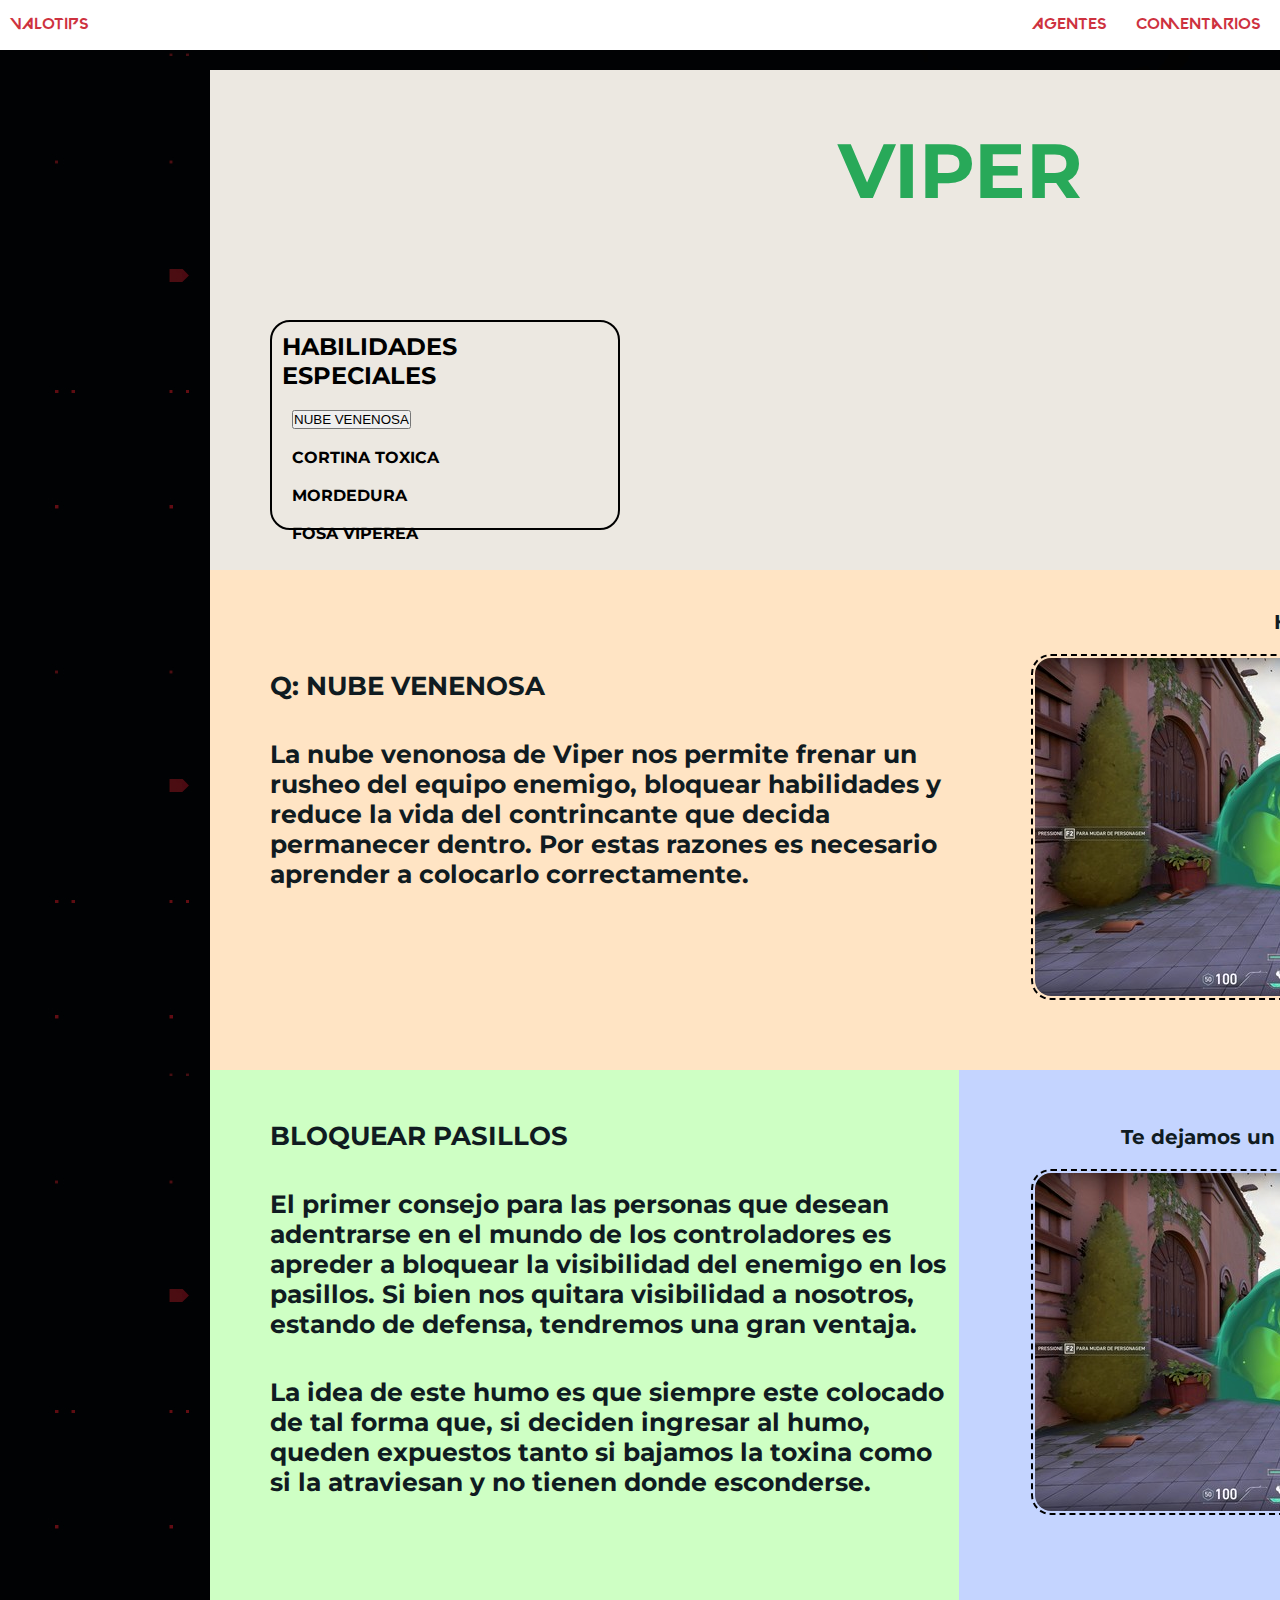
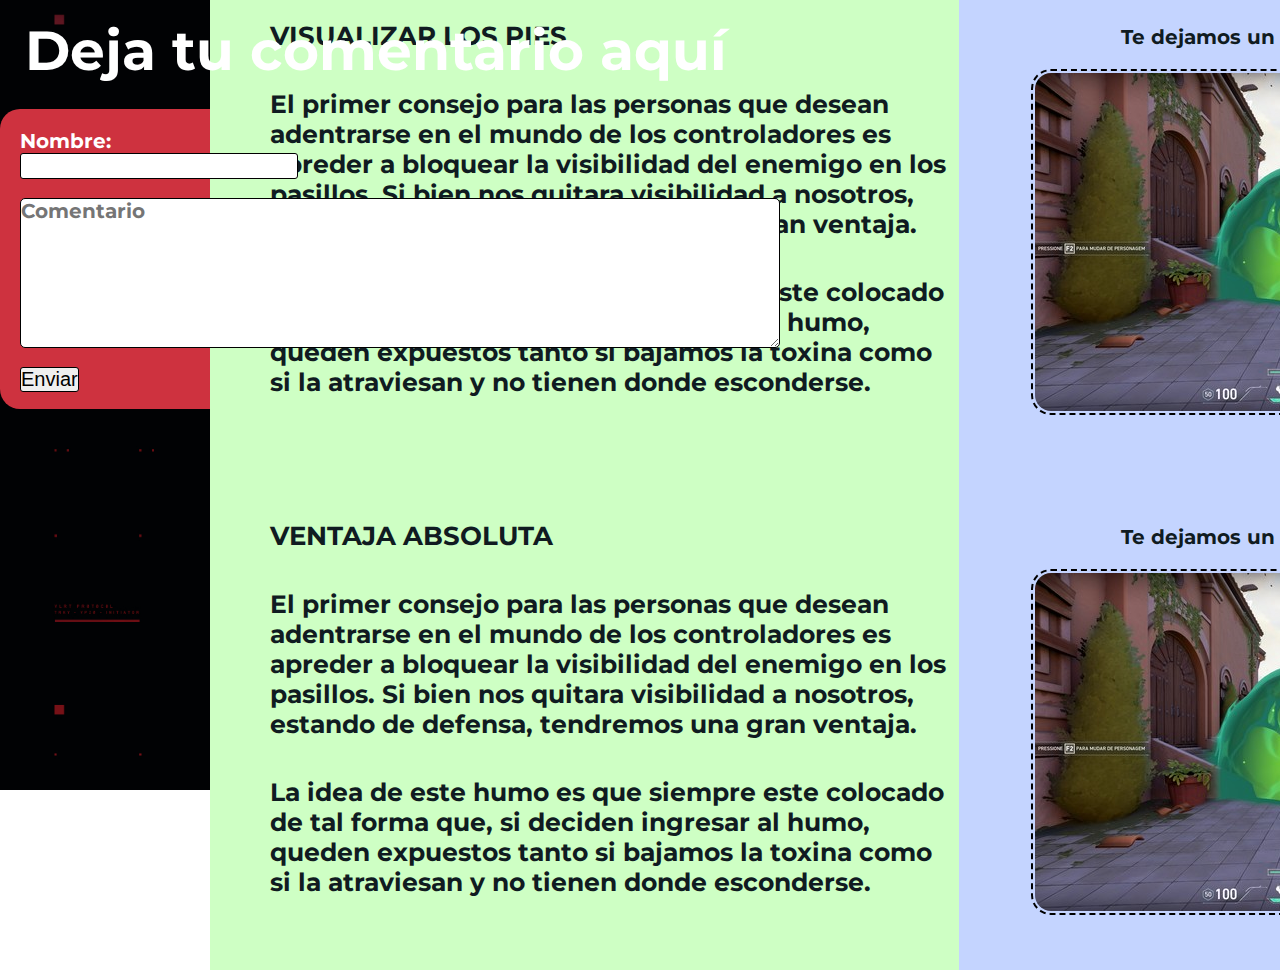
<file: personajes/viper.html>
<!DOCTYPE html>
<html lang="en">

<head>
    <meta charset="UTF-8">
    <meta http-equiv="X-UA-Compatible" content="IE=edge">
    <meta name="viewport" content="width=device-width, initial-scale=1.0">
    <title>ValoTips</title>

    <link rel="preconnect" href="https://fonts.googleapis.com">
    <link rel="preconnect" href="https://fonts.gstatic.com" crossorigin>
    <link href="https://fonts.googleapis.com/css2?family=Montserrat:wght@100;200&display=swap" rel="stylesheet">

    <link rel="stylesheet" href="../css/personajes.css">

    <!--ICONO-->
    <link rel="icon" href="">

</head>

<body>
    <!--BARRA DE NAVEGACION-->
    <header>
        <div class="logo">
            <!--LOGO IZQUIERDO-->
            <span>ValoTips</span>
        </div>
        <label for="check" class="mostrar-menu" onclick="mostrarmenu()"> &#8801 </label>

        <nav class="menu">
            <ul for="check" class="nav-links">
                <li><label onclick="sacarMenu()"><a href="../index.html#seleccionar">Agentes</a> </label></li>
                <li><label onclick="sacarMenu()"><a href="../index.html#comentario-1">Comentarios</a></label></li>
            </ul>
            <label class="esconder-menu" onclick="sacarMenu()"> &#215 </label>
        </nav>
    </header>

    <main>
        <!-- MENU PPAL -->
        <section id="banner" class="d-flex">
            <div class="container-1">
                <div class="card-banner-1">
                    <h1>VIPER</h1>
                </div>
                <div class="card-banner-2">
                    <nav class="elecciones">
                        <ul class="elecciones-menu">
                            <h2>HABILIDADES ESPECIALES</h2><br>
                            <li> <button class="botones-feos">NUBE VENENOSA</button></li><br>
                            <li><a>CORTINA TOXICA</a></li><br>
                            <li><a>MORDEDURA</a></li><br>
                            <li><a>FOSA VIPEREA</a></li><br>
                        </ul>
                    </nav>
                </div>
            </div>
        </section>

        <!-- HABILIDAD 1 DEFAULT-->

        <section id="escena-principal-1" class="d-flex-1">
            <div class="container-2 nube">
                <div class="card-banner-3">
                    <div class="card-1 general">
                        <h3>Q: NUBE VENENOSA</h3><br>
                        <p>La nube venonosa de Viper nos permite frenar un rusheo del equipo enemigo, bloquear
                            habilidades y reduce la vida del contrincante que decida permanecer dentro.
                            Por estas razones es necesario aprender a colocarlo correctamente.
                        </p>
                    </div>
                    <div class="card-2">
                        <!-- VIDEO PRESENTACION -->
                        <p>HABILIDAD</p>
                        <img src="../img/viper-nube-venenosa.jpg" class="nube-venenosa-item">
                    </div>
                </div>
            </div>

            <!-- <div class="container-2 prueba">
                <div class="card-banner-3">
                    <div class="card-banner-item-1">
                        <h3>ESTO ES UNA PRUEBA</h3><br>
                        <p>La nube venonosa de Viper nos permite frenar un rusheo del equipo enemigo, bloquear
                            habilidades y reduce la vida del contrincante que decida permanecer dentro.
                            Por estas razones es necesario aprender a colocarlo correctamente.
                        </p>
                    </div>
                    <div class="card-banner-item-2">
                        VIDEO PRESENTACION
                        <p>HABILIDAD</p>
                        <img src="../img/viper-nube-venenosa.jpg" class="nube-venenosa-item">
                    </div>
                </div>
            </div> -->
        </section>

        <!-- CONSEJO HABILIDAD 1  -->
        <section id="habilidad-primera-1" class="d-flex">
            <!-- NUBE VENENOSA LVL 1-->
            <div class="container-3">
                <div class="card-habilidad-facil">
                    <div class="card-habilidad-1">
                        <h1>BLOQUEAR PASILLOS</h1><br>
                        <p>El primer consejo para las personas que desean adentrarse en el mundo de los controladores es
                            apreder a bloquear la visibilidad del enemigo en los pasillos.
                            Si bien nos quitara visibilidad a nosotros, estando de defensa, tendremos una gran ventaja.
                        </p><br>
                        <p>La idea de este humo es que siempre este colocado de tal forma que, si deciden ingresar al humo,
                            queden expuestos tanto si bajamos la toxina como si la atraviesan y no tienen donde esconderse.
                        </p>
                    </div>
    
                    <div class="card-habilidad-2">
                        <h1>Te dejamos un video a modo de ejemplo</h1>
                        <!-- VIDEO PRESENTACION -->
                        <img src="../img/viper-nube-venenosa.jpg" class="nube-venenosa-item">
    
                    </div>
                </div>
                
            </div>

            <!-- NUBE VENENOSA LVL 2-->
            <div class="container-4">

               <div class="card-habilidad-facil">
                    <div class="card-habilidad-1">
                        <h1>VISUALIZAR LOS PIES</h1><br>
                        <p>El primer consejo para las personas que desean adentrarse en el mundo de los controladores es
                            apreder a bloquear la visibilidad del enemigo en los pasillos.
                            Si bien nos quitara visibilidad a nosotros, estando de defensa, tendremos una gran ventaja.
                        </p><br>
                        <p>La idea de este humo es que siempre este colocado de tal forma que, si deciden ingresar al humo,
                            queden expuestos tanto si bajamos la toxina como si la atraviesan y no tienen donde esconderse.
                        </p>
                    </div>
    
                    <div class="card-habilidad-2">
                        <h1>Te dejamos un video a modo de ejemplo</h1>
                        <!-- VIDEO PRESENTACION -->
                        <img src="../img/viper-nube-venenosa.jpg" class="nube-venenosa-item">
    
                    </div>
                </div>

            </div>

            <!-- NUBE VENENOSA LVL 3-->
            <div class="container-5">

                <div class="card-habilidad-facil">
                    <div class="card-habilidad-1">
                        <h1>VENTAJA ABSOLUTA</h1><br>
                        <p>El primer consejo para las personas que desean adentrarse en el mundo de los controladores es
                            apreder a bloquear la visibilidad del enemigo en los pasillos.
                            Si bien nos quitara visibilidad a nosotros, estando de defensa, tendremos una gran ventaja.
                        </p><br>
                        <p>La idea de este humo es que siempre este colocado de tal forma que, si deciden ingresar al humo,
                            queden expuestos tanto si bajamos la toxina como si la atraviesan y no tienen donde esconderse.
                        </p>
                    </div>
    
                    <div class="card-habilidad-2">
                        <h1>Te dejamos un video a modo de ejemplo</h1>
                        <!-- VIDEO PRESENTACION -->
                        <img src="../img/viper-nube-venenosa.jpg" class="nube-venenosa-item">
    
                    </div>
                </div>

            </div>

        </section>

        <!-- FORMULARIO -->
        <section id="comentario-1" class="d-grid">
            <div class="comentario-item">
                <h1>Deja tu comentario aquí</h1>
                <div class="comentario-item-detalle-form">
                    <form action="" method="post" id="formulario-comentario" class="form-comentario" name="">
                        <label for="nombreForm" class="nombre-imput">Nombre:</label>
                        <input type="text" name="nombreForm" id="nombreForm" class="nombre-imput-completar">
                        <br>
                        <label for="comentarioForm"></label>
                        <textarea name="comentarioForm" id="comentarioForm" placeholder="Comentario"></textarea>
                        <br>
                        <input type="submit" onclick="" value="Enviar" class="boton-enviar">
                    </form>
                </div>
                <div></div>
            </div>

        </section>
    </main>

    <script src="../js/personajes.js"></script>
</body>

</html>
</file>
<file: css/personajes.css>
/* ESTILO DE LA PAGINA */

* {
    margin: 0;
    padding: 0;
    box-sizing: border-box;
}

@font-face {
    font-family: 'Valorant';
    src: url(../otras/ValorantFont.ttf);
}

/*HEADER*/

header {
    position: sticky;
    max-width: 1920px;
    max-height: 1080px;
    top: 0;
    z-index: 9999;
    display: flex;
    flex-direction: row;
    justify-content: space-between;
    height: 50px;
    align-items: center;
    padding: 20px 10px;
    background-color: white;
    font-family: 'Valorant', sans-serif;
}

/*BODY*/

body {
    background-color: white;
}


/*BARRA DE NAVEGACION*/

.logo {
    color: rgb(206, 50, 63);
    text-transform: uppercase;
    font-weight: 200;
}

.nav-links {
    display: flex;
    gap: 10px;
    list-style: none;
}

.menu a {
    color: rgb(206, 50, 63);
    text-decoration: none;
    padding: 0 10px;
    transition: 0.4s;
}

.mostrar-menu,
.esconder-menu {
    font-size: 30px;
    cursor: pointer;
    display: none;
    transition: 0.4s;
}

.mostrar-menu {
    order: 1;
}

.nav-links a:hover,
.mostrar-menu:hover,
.esconder-menu:hover {
    color: rgb(183, 168, 170);
}

#check {
    display: none;
}


/*BANNER*/

#banner {
    background-image: url('../img/fondo-final.jpg');
    background-size: cover;
    background-position: center;
    height: 520px;
    width: 1920px;
    padding-top: 20px;
}


.d-flex {
    display: flex;
    justify-content: center;
    flex-wrap: wrap;
    height: 1080px;
    width: 1920px;
}

.container-1 {
    max-width: 1920px;
    max-height: 1080px;
    width: 1500px;
    height: 500px;
    margin: 0%;
    padding: 0%;
    background-color: #ece8e1;
    display: flex;
    flex-direction: column;
}


/*MENU DE ELECCIONES*/

.card-banner-1 {
    margin: 0%;
    text-align: center;
    display: flex;
    justify-content: center;
    align-items: center;
    max-width: 1920px;
    max-height: 200px;
    height: 200px;
    font-family: 'Montserrat', sans-serif;
}

.card-banner-1 h1 {
    color: #28a959;
    font-size: 6vw;
    font-family: 'Montserrat', sans-serif;
}

.card-banner-2 {
    padding-top: 50px;
    padding-left: 60px;
    font-family: 'Montserrat', sans-serif;

}

.card-banner-2 nav {
    border: 2px;
    border-style: solid;
    border-color: black;
    border-radius: 20px;
    width: 350px;
    height: 210px;
}

.elecciones-menu {
    padding: 10px;
}


.elecciones-menu li {
    list-style: none;
    padding-left: 10px;
    font-weight: bold;
}

/*HABILIDAD 1-INTRO*/

#escena-principal-1 {
    background-image: url('../img/fondo-final.jpg');
    background-size: cover;
    background-position: center;
    height: 500px;
    width: 1920px;
}

.d-flex-1 {
    display: flex;
    justify-content: center;
    flex-wrap: wrap;
    height: 500px;
    width: 1920px;
}

.container-2 {
    max-width: 1920px;
    max-height: 1080px;
    width: 1500px;
    height: 500px;
    margin: 0%;
    padding: 0%;
    background-color: #ece8e1;
    display: flex;
    flex-direction: column;
    position: absolute;
}

.prueba {
    z-index: 1;
    position: absolute;
}

.nube {
    z-index: 2;
    position: absolute;
}

.card-banner-3 {
    max-width: 1920px;
    max-height: 500px;
    display: flex;
}

/*EXPLICACION DE HABILIADADES (LADO IZQUIERDO)*/

.card-1 {
    width: 779px;
    height: 500px;
    background-color: bisque;

    padding-top: 90px;
    padding-left: 50px;
}

.card-1 h3 {
    color: #101b21;
    font-size: 2vw;
    padding: 10px;
    font-weight: bold;
    font-family: 'Montserrat', sans-serif;
}

.card-1 p {
    color: #101b21;
    font-size: 25px;
    padding: 10px;
    font-weight: bold;
    font-family: 'Montserrat', sans-serif;
}

/*EXPLICACION VISUAL (LADO DERECHO)*/

.card-2 {
    width: 779px;
    height: 500px;
    background-color: bisque;
    display: flex;
    flex-direction: column;
    align-items: center;
    padding: 40px;
}

.card-2 p {
    color: #101b21;
    text-align: center;
    padding-bottom: 20px;
    font-size: 20px;
    font-weight: bold;
    font-family: 'Montserrat', sans-serif;
}

.nube-venenosa-item {
    padding: 2px;
    border: 2px;
    border-style: dashed;
    border-color: black;
    border-radius: 20px;
}


/*HABILIDAD 1 - CONSEJO 1*/

#habilidad-primera-1{
    background-image: url('../img/fondo-final.jpg');
    background-size: cover;
    background-position: center;
    height: 520px;
    width: 1920px;
}

.container-3{
    max-width: 1920px;
    max-height: 1080px;
    width: 1500px;
    height: 500px;
    margin: 0%;
    padding: 0%;
    background-color: #ece8e1;
    display: flex;
    flex-direction: column;
    /* position: absolute; */
}

.card-habilidad-facil {
    max-width: 1920px;
    max-height: 500px;
    display: flex;
}


/*EXPLICACION DE HABILIADADES (LADO IZQUIERDO)*/

.card-habilidad-1 {
    width: 779px;
    height: 500px;
    background-color: rgb(206, 255, 196);

    padding-top: 40px;
    padding-bottom: 40px;
    padding-left: 50px;
}


.card-habilidad-1 h1 {
    color: #101b21;
    font-size: 2vw;
    padding: 10px;
    font-weight: bold;
    font-family: 'Montserrat', sans-serif;
}

.card-habilidad-1 p {
    color: #101b21;
    font-size: 25px;
    padding: 10px;
    font-weight: bold;
    font-family: 'Montserrat', sans-serif;
}

/*EXPLICACION VISUAL (LADO DERECHO)*/

.card-habilidad-2 {
    width: 779px;
    height: 500px;
    background-color: rgb(196, 212, 255);
    display: flex;
    flex-direction: column;
    align-items: center;
    justify-content: center;
    padding: 40px;
}

.card-habilidad-2 h1 {
    color: #101b21;
    text-align: center;
    padding-bottom: 20px;
    font-size: 20px;
    font-weight: bold;
    font-family: 'Montserrat', sans-serif;
}

/*HABILIDAD 1 - CONSEJO 2*/

#habilidad-primera-1{
    background-image: url('../img/fondo-final.jpg');
    background-size: cover;
    background-position: center;
    height: 520px;
    width: 1920px;
}

.container-4{
    max-width: 1920px;
    max-height: 1080px;
    width: 1500px;
    height: 500px;
    margin: 0%;
    padding: 0%;
    background-color: #ece8e1;
    display: flex;
    flex-direction: column;
    /* position: absolute; */
}

.card-habilidad-facil {
    max-width: 1920px;
    max-height: 500px;
    display: flex;
}

/*HABILIDAD 1 - CONSEJO 3*/

.container-5{
    max-width: 1920px;
    max-height: 1080px;
    width: 1500px;
    height: 500px;
    margin: 0%;
    padding: 0%;
    background-color: #ece8e1;
    display: flex;
    flex-direction: column;
    /* position: absolute; */
}

.card-habilidad-facil {
    max-width: 1920px;
    max-height: 500px;
    display: flex;
}

/*COMENTARIO*/

#comentario-1 {
    background-image: url('../img/fondo-final.jpg');
    background-size: cover;
    background-position: center;
    height: 800px;
    /* box-shadow: inset 0 0 0 2000px rgba(84, 84, 84, 0.511); */
}


.comentario-item {
    align-items: center;
    align-content: center;
    justify-content: center;
    width: 800px;
    height: 420px;
}

.comentario-item h1 {
    align-items: center;
    align-content: center;
    justify-content: center;
    font-family: 'Montserrat', sans-serif;
    color: white;
    padding: 25px;
    font-size: 55px;

}

.comentario-item-detalle-form {
    background-color: rgb(206, 50, 63);
    padding: 20px;
    border-radius: 20px;
    width: 800px;
    height: 300px;

}

.form-comentario {
    display: flex;
    flex-direction: column;
    align-items: flex-start;
    flex-wrap: wrap;
    color: white;
    font-family: 'Montserrat', sans-serif;
}


.form-comentario textarea {
    width: 500px;
    height: 100px;
    max-width: 760px;
    min-width: 760px;
    max-height: 150px;
    min-height: 150px;
    border: 1px solid;
    border-radius: 5px;
    font-family: 'Montserrat', sans-serif;
    font-weight: bold;
    font-size: 20px;
}


.nombre-imput {
    font-size: 20px;
    font-weight: bold;
}

.nombre-imput-completar {
    font-size: 20px;
    border-radius: 3px;
    border: 1px solid;
    font-family: 'Montserrat', sans-serif;
    font-weight: bold;
}

.boton-enviar {
    font-family: sans-serif;
    font-size: 20px;
    border: 1px solid;
    border-radius: 3px;

}




/*RESPONSIVE*/

@media(max-width: 1072px) {

    /*BANNER*/

    .card-banner h1 {
        color: white;
        font-size: 7vw;
        font-family: 'Valorant';
    }

    .card-banner h2 {
        color: white;
        font-size: 5vw;
        margin-bottom: 20px;
    }

    /*SELECCION DE AGENTES*/
    .container-1 {
        display: none;
    }

    .container-3 {
        display: none;
    }

    .container-2 {
        max-width: 768px;
        margin: 0%;
        font-family: 'Montserrat', sans-serif;
        display: block;
        align-content: center;
        justify-content: center;
    }

    #seleccionar h2 {
        margin: 50 px 0 px;
        padding: 20px;
        color: white;
        font-size: 6vw;
        justify-items: center;
        align-items: center;
        text-align: center;
        /* background-color: aqua; */
        padding: 0px 20px 0px 50px;
    }

    .agentes-grid-1 {
        max-width: 700px;
        display: grid;
        grid-template-columns: repeat(7, 1fr);
        grid-template-rows: repeat(1, 1fr);
        column-gap: 20px;
        row-gap: 20px;
        justify-items: center;
        align-items: center;
        text-align: center;
        padding: 60px 60px 10px 75px;


    }

    .agentes-grid-2 {
        max-width: 700px;
        display: grid;
        grid-template-columns: repeat(8, 1fr);
        grid-template-rows: repeat(1, 1fr);
        column-gap: 20px;
        row-gap: 20px;
        justify-items: center;
        align-items: center;
        text-align: center;
        padding: 10px 60px 10px 75px;

    }

    .agentes-grid-3 {
        max-width: 700px;
        display: grid;
        grid-template-columns: repeat(7, 1fr);
        grid-template-rows: repeat(1, 1fr);
        column-gap: 20px;
        row-gap: 20px;
        justify-items: center;
        align-items: center;
        text-align: center;
        padding: 10px 60px 60px 170px;

    }

    .img-mediana {
        height: 75px;
        width: 75px;
    }

    /*COMENTARIO*/
    .comentario-item {
        align-items: center;
        align-content: center;
        justify-content: center;
        width: 650px;
        height: 450px;

    }

    .comentario-item h1 {
        align-items: center;
        align-content: center;
        justify-content: center;
        font-family: 'Montserrat', sans-serif;
        color: white;
        padding: 25px;
        font-size: 50px;

    }

    .comentario-item-detalle-form {
        background-color: rgb(206, 50, 63);
        padding: 20px;
        border-radius: 20px;
        width: 650px;
        height: 280px;

    }

    .form-comentario textarea {
        width: 500px;
        height: 100px;
        max-width: 560px;
        min-width: 560px;
        max-height: 130px;
        min-height: 130px;
        border: 1px solid;
        border-radius: 5px;
        font-family: 'Montserrat', sans-serif;
        font-weight: bold;
        font-size: 20px;
    }

}

@media(max-width: 768px) {
    /*HEADER*/

    .mostrar-menu,
    .esconder-menu {
        display: block;
    }

    .menu {
        position: fixed;
        width: 100%;
        height: 100vh;
        background-color: white;
        right: -100%;
        top: 0%;
        text-align: center;
        padding: 100px 0px;
        z-index: 100;
        transition: 0.8s;
    }

    .nav-links a {
        display: block;
        padding: 20px;
    }

    .esconder-menu {
        position: absolute;
        top: 40px;
        right: 40px;
    }

    #check:checked~.menu {
        right: 0%;
    }

    /*BANNER*/

    .card-banner h1 {
        color: white;
        font-size: 7vw;
        font-family: 'Valorant';
    }

    .card-banner h2 {
        color: white;
        font-size: 5vw;
        margin-bottom: 20px;
    }


    /*SELECCION DE AGENTES*/

    .container-1 {
        display: none;
    }

    .container-3 {
        display: none;
    }

    .container-2 {
        max-width: 768px;
        margin: 0%;
        font-family: 'Montserrat', sans-serif;
        display: block;
        align-content: center;
        justify-content: center;
    }

    #seleccionar h2 {
        margin: 50 px 0 px;
        padding: 20px;
        color: white;
        font-size: 7vw;
        justify-items: center;
        align-items: center;
        text-align: center;
        padding: 0px 20px 0px 20px;
    }

    .agentes-grid-1 {
        max-width: 700px;
        display: grid;
        grid-template-columns: repeat(7, 1fr);
        grid-template-rows: repeat(1, 1fr);
        column-gap: 20px;
        row-gap: 20px;
        justify-items: center;
        align-items: center;
        text-align: center;
        padding: 60px 60px 10px 30px;


    }

    .agentes-grid-2 {
        max-width: 700px;
        display: grid;
        grid-template-columns: repeat(8, 1fr);
        grid-template-rows: repeat(1, 1fr);
        column-gap: 20px;
        row-gap: 20px;
        justify-items: center;
        align-items: center;
        text-align: center;
        padding: 10px 60px 10px 30px;


    }

    .agentes-grid-3 {
        max-width: 700px;
        display: grid;
        grid-template-columns: repeat(7, 1fr);
        grid-template-rows: repeat(1, 1fr);
        column-gap: 20px;
        row-gap: 20px;
        justify-items: center;
        align-items: center;
        text-align: center;
        padding: 10px 60px 60px 125px;


    }

    /*COMENTARIO*/
    .comentario-item {
        align-items: center;
        align-content: center;
        justify-content: center;
        width: 600px;
        height: 410px;
        /* background-color: aqua; */
    }

    .comentario-item h1 {
        align-items: center;
        align-content: center;
        justify-content: center;
        font-family: 'Montserrat', sans-serif;
        color: white;
        padding: 20px;
        font-size: 45px;

    }

    .comentario-item-detalle-form {
        background-color: rgb(206, 50, 63);
        padding: 20px;
        border-radius: 20px;
        width: 600px;
        height: 280px;

    }

    .form-comentario textarea {
        width: 500px;
        height: 100px;
        max-width: 560px;
        min-width: 560px;
        max-height: 130px;
        min-height: 130px;
        border: 1px solid;
        border-radius: 5px;
        font-family: 'Montserrat', sans-serif;
        font-weight: bold;
        font-size: 20px;
    }

}

@media(max-width: 690px) {
    /*HEADER*/

    .mostrar-menu,
    .esconder-menu {
        display: block;
    }

    .menu {
        position: fixed;
        width: 100%;
        height: 100vh;
        background-color: white;
        right: -100%;
        top: 0%;
        text-align: center;
        padding: 100px 0px;
        z-index: 100;
        transition: 0.8s;
    }

    .nav-links a {
        display: block;
        padding: 20px;
    }

    .esconder-menu {
        position: absolute;
        top: 40px;
        right: 40px;
    }

    #check:checked~.menu {
        right: 0%;
    }

    /*BANNER*/

    .card-banner h1 {
        color: white;
        font-size: 7vw;
        font-family: 'Valorant';
    }

    .card-banner h2 {
        color: white;
        font-size: 5vw;
        margin-bottom: 20px;
    }


    /*SELECCION DE AGENTES*/

    .container-1 {
        display: none;
    }

    .container-3 {
        display: none;
    }

    .container-2 {
        max-width: 690px;
        margin: 0%;
        font-family: 'Montserrat', sans-serif;
        display: block;
        align-content: center;
        justify-content: center;
    }

    #seleccionar h2 {
        margin: 50 px 0 px;
        padding: 20px;
        color: white;
        font-size: 6vw;
        justify-items: center;
        align-items: center;
        text-align: center;
        padding: 0px 20px 0px 20px;
    }

    .agentes-grid-1 {
        max-width: 600px;
        display: grid;
        grid-template-columns: repeat(7, 1fr);
        grid-template-rows: repeat(1, 1fr);
        column-gap: 10px;
        row-gap: 20px;
        justify-items: center;
        align-items: center;
        text-align: center;
        padding: 60px 60px 10px 55px;


    }

    .agentes-grid-2 {
        max-width: 600px;
        display: grid;
        grid-template-columns: repeat(7, 1fr);
        grid-template-rows: repeat(1, 1fr);
        column-gap: 10px;
        row-gap: 20px;
        justify-items: center;
        align-items: center;
        text-align: center;
        padding: 10px 60px 10px 55px;


    }

    .agentes-grid-3 {
        max-width: 600px;
        display: grid;
        grid-template-columns: repeat(8, 1fr);
        grid-template-rows: repeat(1, 1fr);
        column-gap: 10px;
        row-gap: 20px;
        justify-items: center;
        align-items: center;
        text-align: center;
        padding: 10px 60px 60px 127px;


    }

    .img-mediana {
        width: 60px;
        height: 60px;
    }

    /*COMENTARIO*/
    .comentario-item {
        align-items: center;
        align-content: center;
        justify-content: center;
        width: 500px;
        height: 410px;
        /* background-color: aqua; */
    }

    .comentario-item h1 {
        align-items: center;
        align-content: center;
        justify-content: center;
        font-family: 'Montserrat', sans-serif;
        color: white;
        padding: 20px;
        font-size: 35px;

    }

    .comentario-item-detalle-form {
        background-color: rgb(206, 50, 63);
        margin-left: 5px;
        padding: 20px;
        border-radius: 20px;
        width: 500px;
        height: 280px;

    }

    .form-comentario textarea {
        width: 500px;
        height: 100px;
        max-width: 460px;
        min-width: 460px;
        max-height: 130px;
        min-height: 130px;
        border: 1px solid;
        border-radius: 5px;
        font-family: 'Montserrat', sans-serif;
        font-weight: bold;
        font-size: 15px;
    }

    .nombre-imput {
        font-size: 15px;
        font-weight: bold;
    }

    .nombre-imput-completar {
        font-size: 15px;
        border-radius: 3px;
        border: 1px solid;
        font-family: 'Montserrat', sans-serif;
        font-weight: bold;
    }

    .boton-enviar {
        font-family: sans-serif;
        font-size: 15px;
        border: 1px solid;
        border-radius: 3px;

    }

}

@media(max-width: 560px) {
    /*HEADER*/

    .mostrar-menu,
    .esconder-menu {
        display: block;
    }

    .menu {
        position: fixed;
        width: 100%;
        height: 100vh;
        background-color: white;
        right: -100%;
        top: 0%;
        text-align: center;
        padding: 100px 0px;
        z-index: 100;
        transition: 0.8s;
    }

    .nav-links a {
        display: block;
        padding: 20px;
    }

    .esconder-menu {
        position: absolute;
        top: 40px;
        right: 40px;
    }

    #check:checked~.menu {
        right: 0%;
    }

    /*BANNER*/

    .card-banner h1 {
        color: white;
        font-size: 9vw;
        font-family: 'Valorant';
    }

    .card-banner h2 {
        color: white;
        font-size: 5vw;
        margin-bottom: 20px;
    }


    /*SELECCION DE AGENTES*/

    .container-1 {
        display: none;
    }

    .container-2 {
        display: none;
    }

    .container-3 {
        max-width: 560px;
        margin: 0%;
        font-family: 'Montserrat', sans-serif;
        display: block;
        align-content: center;
        justify-content: center;
    }

    #seleccionar h2 {
        margin: 50 px 0 px;
        padding: 20px;
        color: white;
        font-size: 6vw;
        justify-items: center;
        align-items: center;
        text-align: center;
        padding: 0px 20px 0px 20px;
    }

    .agentes-grid-1 {
        max-width: 450px;
        display: grid;
        grid-template-columns: repeat(8, 1fr);
        grid-template-rows: repeat(1, 1fr);
        column-gap: 15px;
        row-gap: 20px;
        justify-items: center;
        align-items: center;
        text-align: center;
        padding: 60px 0px 10px 55px;


    }

    .agentes-grid-2 {
        max-width: 450px;
        display: grid;
        grid-template-columns: repeat(8, 1fr);
        grid-template-rows: repeat(1, 1fr);
        column-gap: 15px;
        row-gap: 20px;
        justify-items: center;
        align-items: center;
        text-align: center;
        padding: 10px 0px 10px 55px;

    }

    .agentes-grid-3 {
        max-width: 450px;
        display: grid;
        grid-template-columns: repeat(8, 1fr);
        grid-template-rows: repeat(1, 1fr);
        column-gap: 15px;
        row-gap: 20px;
        justify-items: center;
        align-items: center;
        text-align: center;
        padding: 10px 0px 10px 55px;

    }

    .agentes-grid-4 {
        max-width: 450px;
        display: grid;
        grid-template-columns: repeat(7, 1fr);
        grid-template-rows: repeat(1, 1fr);
        column-gap: 15px;
        row-gap: 20px;
        justify-items: center;
        align-items: center;
        text-align: center;
        padding: 10px 60px 60px 90px;

    }

    .img-pequeno {
        width: 55px;
        height: 55px;
    }

    /*COMENTARIO*/
    .comentario-item {
        align-items: center;
        align-content: center;
        justify-content: center;
        width: 375px;
        height: 310px;
        /* background-color: aqua; */
    }

    .comentario-item h1 {
        align-items: center;
        align-content: center;
        justify-content: center;
        font-family: 'Montserrat', sans-serif;
        color: white;
        padding: 20px;
        font-size: 25px;

    }

    .comentario-item-detalle-form {
        background-color: rgb(206, 50, 63);
        margin: 0px 0px 0px 10px;
        padding: 20px;
        border-radius: 20px;
        width: 350px;
        height: 280px;

    }

    .form-comentario textarea {
        width: 300px;
        height: 100px;
        max-width: 310px;
        min-width: 310px;
        max-height: 130px;
        min-height: 130px;
        border: 1px solid;
        border-radius: 5px;
        font-family: 'Montserrat', sans-serif;
        font-weight: bold;
        font-size: 15px;
    }

    .nombre-imput {
        font-size: 15px;
        font-weight: bold;
    }

    .nombre-imput-completar {
        font-size: 15px;
        border-radius: 3px;
        border: 1px solid;
        font-family: 'Montserrat', sans-serif;
        font-weight: bold;
    }

    .boton-enviar {
        font-family: sans-serif;
        font-size: 15px;
        border: 1px solid;
        border-radius: 3px;

    }

}

@media(max-width: 375px) {
    /*HEADER*/

    .mostrar-menu,
    .esconder-menu {
        display: block;
    }

    .menu {
        position: fixed;
        width: 100%;
        height: 100vh;
        background-color: white;
        right: -100%;
        top: 0%;
        text-align: center;
        padding: 100px 0px;
        z-index: 100;
        transition: 0.8s;
    }


    .nav-links a {
        display: block;
        padding: 20px;
    }

    .esconder-menu {
        position: absolute;
        top: 40px;
        right: 40px;
    }

    #check:checked~.menu {
        right: 0%;
    }


    /*BANNER*/

    .card-banner h1 {
        color: white;
        font-size: 9vw;
        font-family: 'Valorant';
    }

    .card-banner h2 {
        color: white;
        font-size: 5vw;
        margin-bottom: 20px;
    }


    /*SELECCION DE AGENTES*/

    .container-1 {
        display: none;
    }

    .container-2 {
        display: none;
    }

    .container-3 {
        max-width: 768px;
        margin: 0%;
        font-family: 'Montserrat', sans-serif;
        display: block;
        align-content: center;
        justify-content: center;
    }

    #seleccionar h2 {
        margin: 50 px 0 px;
        padding: 20px;
        color: white;
        font-size: 7vw;
        justify-items: center;
        align-items: center;
        text-align: center;
        padding: 0px 20px 0px 20px;
    }

    .agentes-grid-1 {
        max-width: 375px;
        display: grid;
        grid-template-columns: repeat(8, 1fr);
        grid-template-rows: repeat(1, 1fr);
        column-gap: 10px;
        row-gap: 20px;
        justify-items: center;
        align-items: center;
        text-align: center;
        padding: 60px 0px 5px 43px;



    }

    .agentes-grid-2 {
        max-width: 375px;
        display: grid;
        grid-template-columns: repeat(8, 1fr);
        grid-template-rows: repeat(1, 1fr);
        column-gap: 10px;
        row-gap: 20px;
        justify-items: center;
        align-items: center;
        text-align: center;
        padding: 5px 60px 5px 43px;


    }

    .agentes-grid-3 {
        max-width: 375px;
        display: grid;
        grid-template-columns: repeat(8, 1fr);
        grid-template-rows: repeat(1, 1fr);
        column-gap: 10px;
        row-gap: 20px;
        justify-items: center;
        align-items: center;
        text-align: center;
        padding: 5px 60px 5px 43px;


    }

    .agentes-grid-4 {
        max-width: 375px;
        display: grid;
        grid-template-columns: repeat(8, 1fr);
        grid-template-rows: repeat(1, 1fr);
        column-gap: 10px;
        row-gap: 20px;
        justify-items: center;
        align-items: center;
        text-align: center;
        padding: 5px 60px 60px 70px;


    }

    .img-pequeno {
        width: 50px;
        height: 50px;
    }

    /*COMENTARIO*/
    .comentario-item {
        align-items: center;
        align-content: center;
        justify-content: center;
        width: 375px;
        height: 310px;
        /* background-color: aqua; */
    }

    .comentario-item h1 {
        align-items: center;
        align-content: center;
        justify-content: center;
        font-family: 'Montserrat', sans-serif;
        color: white;
        padding: 20px;
        font-size: 25px;

    }

    .comentario-item-detalle-form {
        background-color: rgb(206, 50, 63);
        margin: 0px 0px 0px 10px;
        padding: 20px;
        border-radius: 20px;
        width: 350px;
        height: 280px;

    }

    .form-comentario textarea {
        width: 300px;
        height: 100px;
        max-width: 310px;
        min-width: 310px;
        max-height: 130px;
        min-height: 130px;
        border: 1px solid;
        border-radius: 5px;
        font-family: 'Montserrat', sans-serif;
        font-weight: bold;
        font-size: 15px;
    }

    .nombre-imput {
        font-size: 15px;
        font-weight: bold;
    }

    .nombre-imput-completar {
        font-size: 15px;
        border-radius: 3px;
        border: 1px solid;
        font-family: 'Montserrat', sans-serif;
        font-weight: bold;
    }

    .boton-enviar {
        font-family: sans-serif;
        font-size: 15px;
        border: 1px solid;
        border-radius: 3px;

    }
}
</file>
